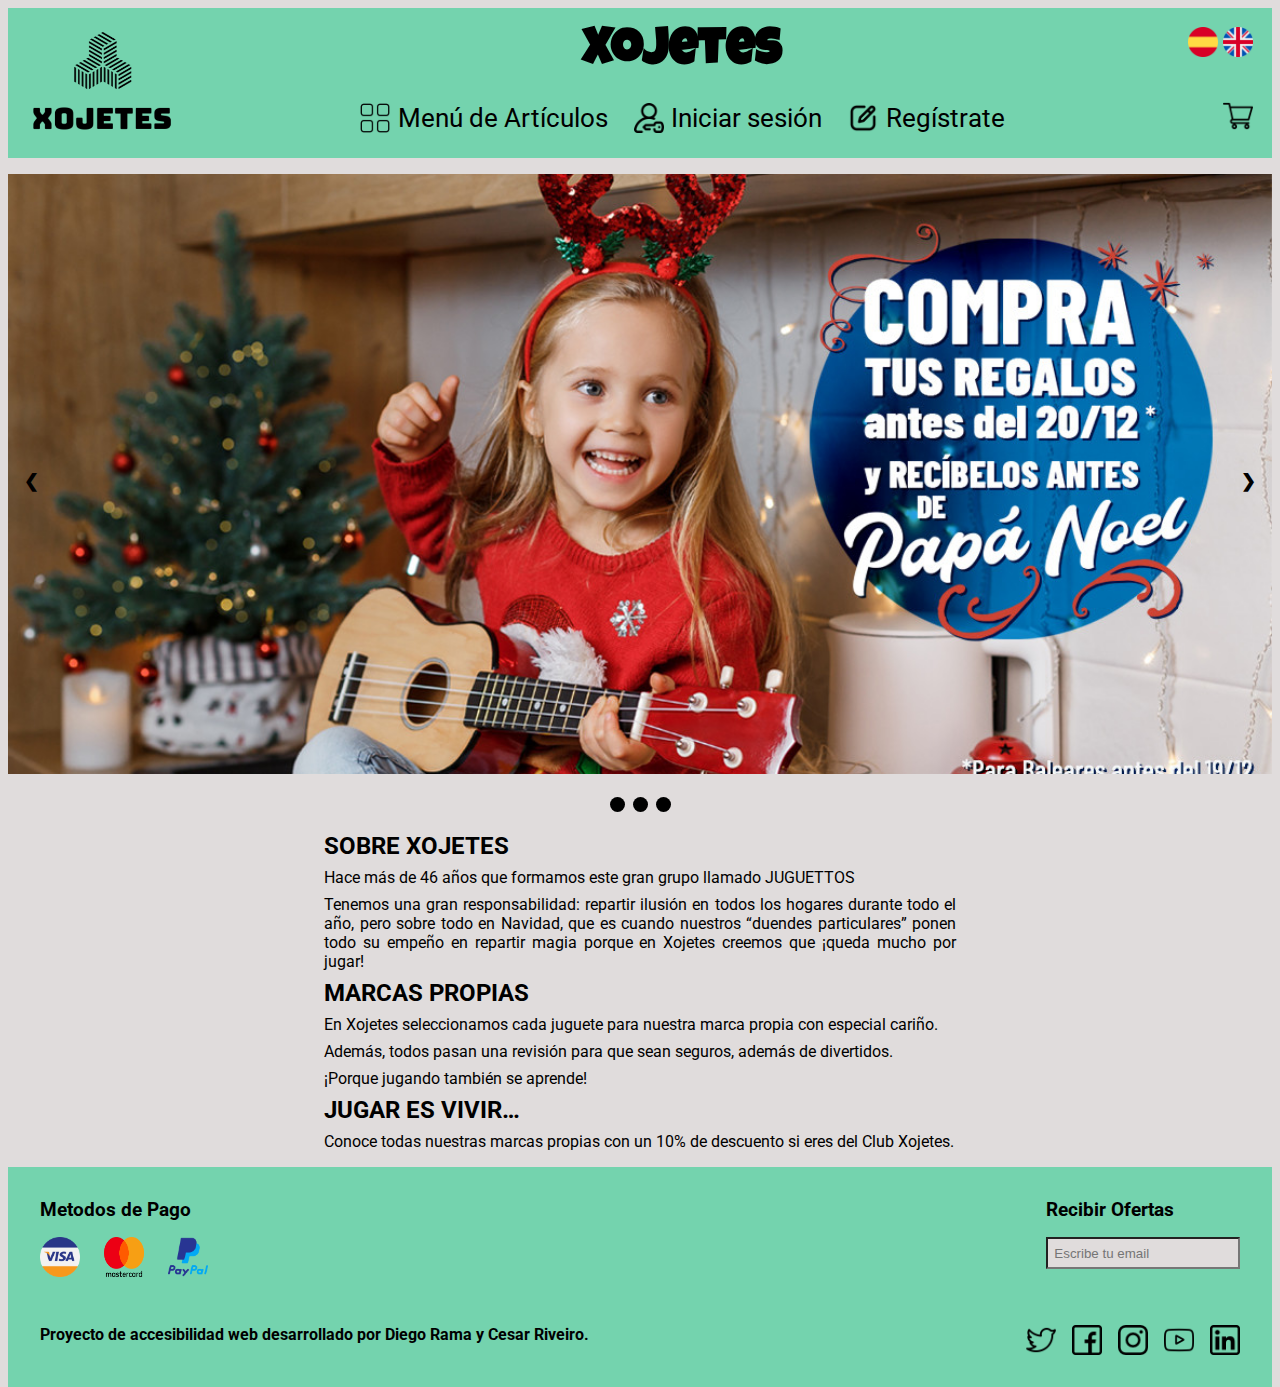
<file: index.html>
<!DOCTYPE html>
<html lang="en">
  <head>
    <meta charset="UTF-8" />
    <meta http-equiv="X-UA-Compatible" content="IE=edge" />
    <meta name="viewport" content="width=device-width, initial-scale=1.0" />
    <title>Xojetes</title>
    <link rel="shortcut icon" href="./img/favicon.ico" type="image/x-icon">
    <link rel="icon" href="./img/favicon.ico" type="image/x-icon">
    <link rel="stylesheet" href="./Estilos/estilosPrincipal.css" />
    <link rel="stylesheet" href="Estilos/estructuraPrincipal.css" />
    <link rel="stylesheet" href="Estilos/slide.css">
    <script src="./scripts/script.js"></script>
  </head>
  <body>
    <header>
      <div class="logo">
         <a href="index.html"><img src="img/logo.png" alt="" /></a> 
      </div>

      <div class="presentacion" >
         <a href="index.html"><h1>Xojetes</h1></a> 
        <nav class="nav">
          <a href="articulos.html"> <span><img src="./img/menu.png" alt=""></span> Menú de Artículos</a>
          <a href="inicioSesion.html"> <span><img src="./img/login.png" alt=""></span> Iniciar sesión</a>
          <a href="rexistro.html"> <span><img src="./img/register.png" alt=""></span>Regístrate</a>
          </nav>
      </div>
      
        <div class="carrito">
          <div class="idiomas">
             <a href="banderas.html"><img src="img/españa.png" alt="Idioma Español" /></a>
             <a href="banderas.html"><img src="img/uk.png" alt="Idioma Ingles" /></a>
          </div>
          <a href="carro.html"> <img src="img/carrito.png" alt="Carrito de compra" /></a>
        </div>
      </nav>
    </header>
    <section class="carrusel">
      <div class="slideshow-container">

        <!-- Full-width images with number and caption text -->
        <div class="mySlides fade">
          <img src="./img/Captura de pantalla de 2022-12-14 12-33-06.png.png" alt="Ofertas Navideñas">
         
        </div>
      
        <div class="mySlides fade">
          <img src="./img/banner1.jpg" alt="Ofertas Navideñas">
          
        </div>
      
        <div class="mySlides fade">
          <img src="./img/banner2.jpg" alt="Ofertas Navideñas">
          
        </div>
      
        <!-- Next and previous buttons -->
        <a class="prev" onclick="plusSlides(-1)">&#10094;</a>
        <a class="next" onclick="plusSlides(1)">&#10095;</a>
      </div>
      <br>
      
      <!-- The dots/circles -->
      <div style="text-align:center">
        <span class="dot" onclick="currentSlide(1)"></span>
        <span class="dot" onclick="currentSlide(2)"></span>
        <span class="dot" onclick="currentSlide(3)"></span>
      </div>
    </section>
    <section class="descripcion">
      <h2>SOBRE XOJETES</h2>
      <p>Hace más de 46 años que formamos este gran grupo llamado JUGUETTOS</p>
      <p>
        Tenemos una gran responsabilidad: repartir ilusión en todos los hogares durante todo el año, pero sobre todo en Navidad, que es cuando nuestros “duendes particulares” ponen todo su empeño en repartir magia porque en Xojetes creemos que ¡queda mucho por jugar!
      </p>
      
        <h2>MARCAS PROPIAS</h2>
      <p>En Xojetes seleccionamos cada juguete para nuestra marca propia con especial cariño.</p>
      <p>Además, todos pasan una revisión para que sean seguros, además de divertidos.</p>
      <p>¡Porque jugando también se aprende!</p>

      <h2>JUGAR ES VIVIR…</h2>
      <p>
        Conoce todas nuestras marcas propias con un 10% de descuento si eres del Club Xojetes.</p>

    </section>
    <footer>
      <div class="apartado1">
        <div class="metodosPago">
          <h3>Metodos de Pago</h3>
          <div class="logosPago">
            <img src="img/visa.png" alt="Visa" />
            <img src="img/Mastercard-logo.svg.png" alt="MasterCard" />
            <img src="img/paypal.png" alt="PayPal" />
          </div>
        </div>
        <div class="ofertas">
          <h3><label for="ofertas">Recibir Ofertas</label></h3>
          <input type="email" name="" id="ofertas" placeholder="Escribe tu email"/>
        </div>
      </div>
      <div class="apartado2">
        <p>
          Proyecto de accesibilidad web desarrollado por Diego Rama y Cesar
          Riveiro.
        </p>
        <ul>
          <li> <a href="https://twitter.com/?lang=es"><img src="img/twitter.png" alt="twitter" /></a> </li>
          <li> <a href="https://es-es.facebook.com/"><img src="img/facebook.png" alt="facebook" /></a> </li>
          <li> <a href="https://www.instagram.com/"><img src="img/instagram.png" alt="instagram" /></a> </li>
          <li> <a href="https://www.youtube.com/"><img src="img/youtube.png" alt="youtube" /></a> </li>
          <li> <a href="https://es.linkedin.com/"><img src="img/linkedin.png" alt="linkedin" /></a> </li>
        </ul>
      </div>
    </footer>
  </body>
</html>
</file>
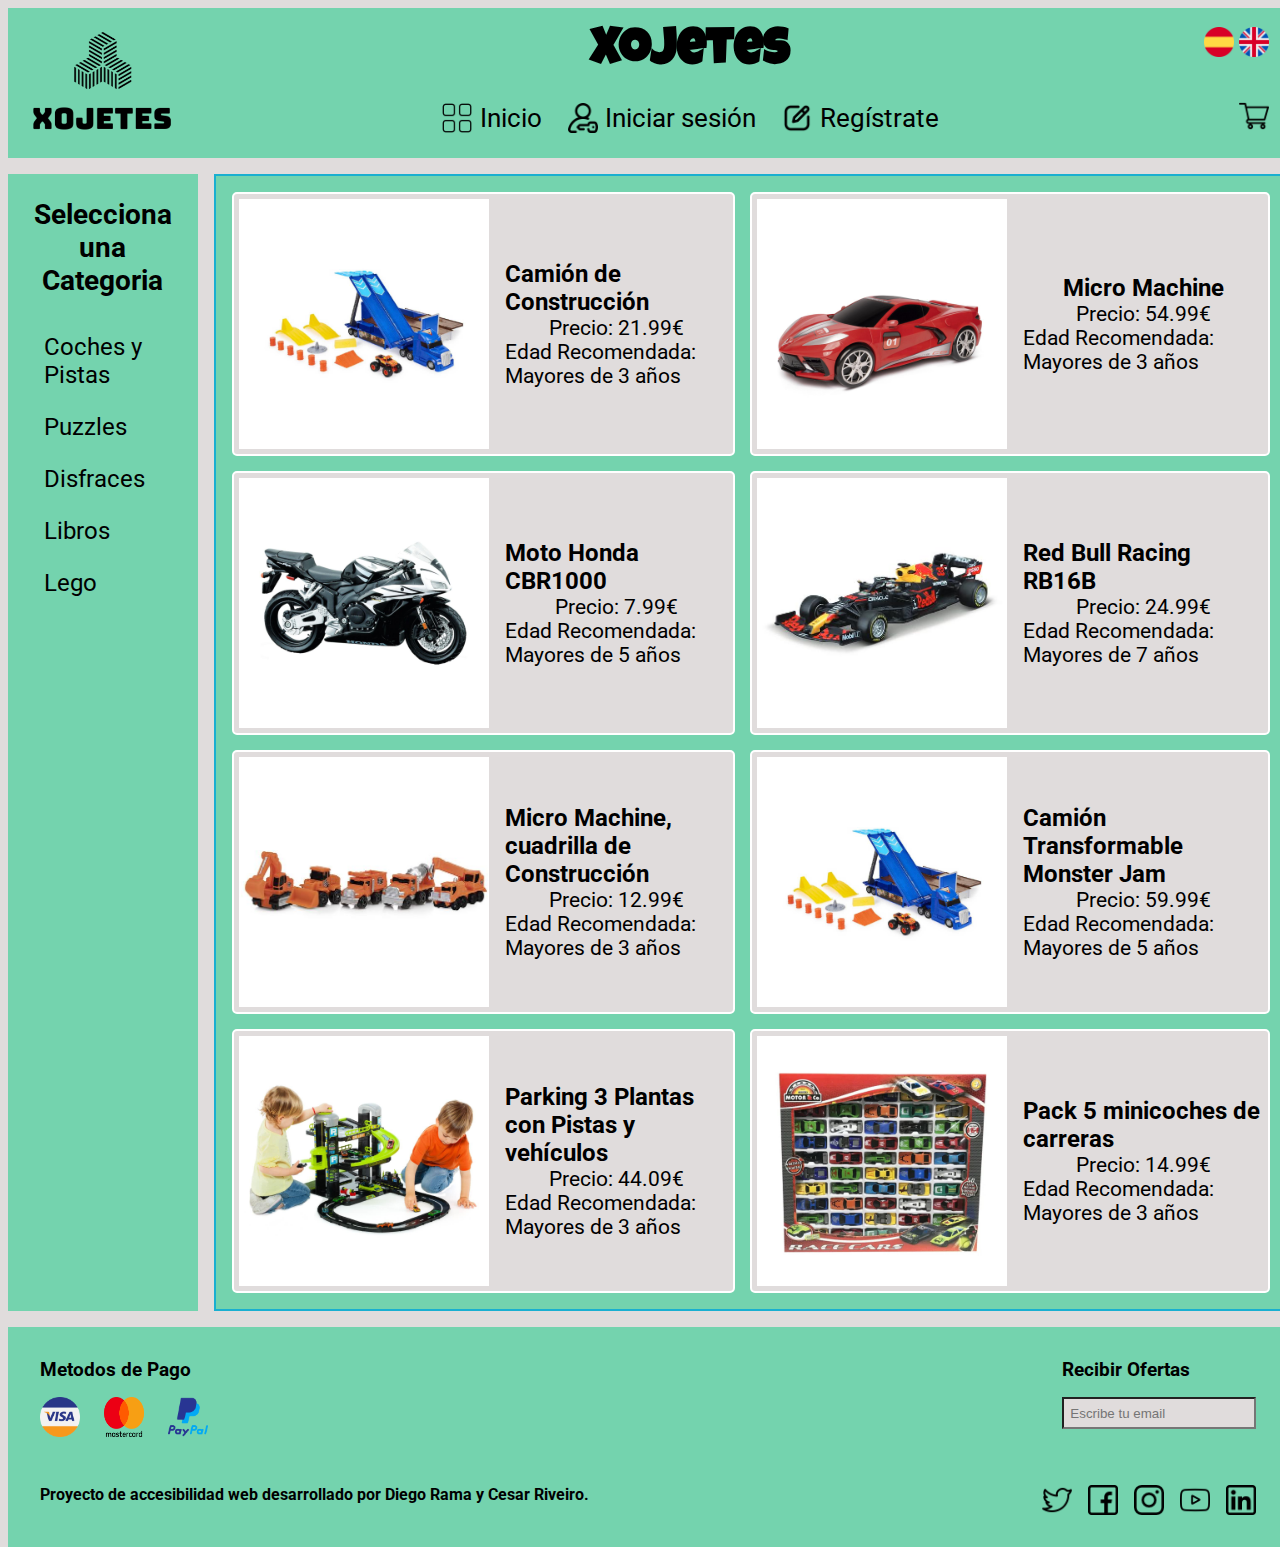
<file: articulos.html>
<!DOCTYPE html>
<html lang="en">
  <head>
    <meta charset="UTF-8" />
    <meta http-equiv="X-UA-Compatible" content="IE=edge" />
    <meta name="viewport" content="width=device-width, initial-scale=1.0" />
    <title>Xojetes</title>
    <link rel="shortcut icon" href="./img/favicon.ico" type="image/x-icon">
    <link rel="icon" href="./img/favicon.ico" type="image/x-icon">
    <link rel="stylesheet" href="Estilos/estilosPrincipal.css" />
    <link rel="stylesheet" href="Estilos/estructuraArticulos.css" />
    <script src="./scripts/script.js"></script>
    <script src="./scripts/baseDatos.js"></script>
  </head>
  <body onload="listarCat();">
    <header>
      <div class="logo">
         <a href="index.html"><img src="img/logo.png" alt="" /></a> 
      </div>

      <div class="presentacion" >
         <a href="index.html"><h1>Xojetes</h1></a> 
        <nav class="nav">
          <a href="index.html"> <span><img src="./img/menu.png" alt=""></span> Inicio</a>
          <a href="inicioSesion.html"> <span><img src="./img/login.png" alt=""></span> Iniciar sesión</a>
          <a href="rexistro.html"> <span><img src="./img/register.png" alt=""></span>Regístrate</a>
          </nav>
      </div>
      
        <div class="carrito">
          <div class="idiomas">
            <a href="banderas.html"><img src="img/españa.png" alt="Idioma Español" /></a>
             <a href="banderas.html"><img src="img/uk.png" alt="Idioma Ingles" /></a>
          </div>
          <a href="carro.html"> <img src="img/carrito.png" alt="Carrito de compra" /></a>
        </div>
      </nav>
    </header>
    <aside id="listarCategorias" class="listaArticulos">
      
    </aside>
    <section class="articulos" id="articulos"></section>
    <footer>
      <div class="apartado1">
        <div class="metodosPago">
          <h3>Metodos de Pago</h3>
          <div class="logosPago">
            <img src="img/visa.png" alt="Visa" />
            <img src="img/Mastercard-logo.svg.png" alt="MasterCard" />
            <img src="img/paypal.png" alt="PayPal" />
          </div>
        </div>
        <div class="ofertas">
          <h3><label for="ofertas">Recibir Ofertas</label></h3>
          <input type="email" name="" id="ofertas" placeholder="Escribe tu email"/>
        </div>
      </div>
      <div class="apartado2">
        <p>
          Proyecto de accesibilidad web desarrollado por Diego Rama y Cesar
          Riveiro.
        </p>
        <ul>
          <li> <a href="https://twitter.com/?lang=es"><img src="img/twitter.png" alt="twitter" /></a> </li>
          <li> <a href="https://es-es.facebook.com/"><img src="img/facebook.png" alt="facebook" /></a> </li>
          <li> <a href="https://www.instagram.com/"><img src="img/instagram.png" alt="instagram" /></a> </li>
          <li> <a href="https://www.youtube.com/"><img src="img/youtube.png" alt="youtube" /></a> </li>
          <li> <a href="https://es.linkedin.com/"><img src="img/linkedin.png" alt="linkedin" /></a> </li>
        </ul>
      </div>
    </footer>
  </body>
</html>
</file>
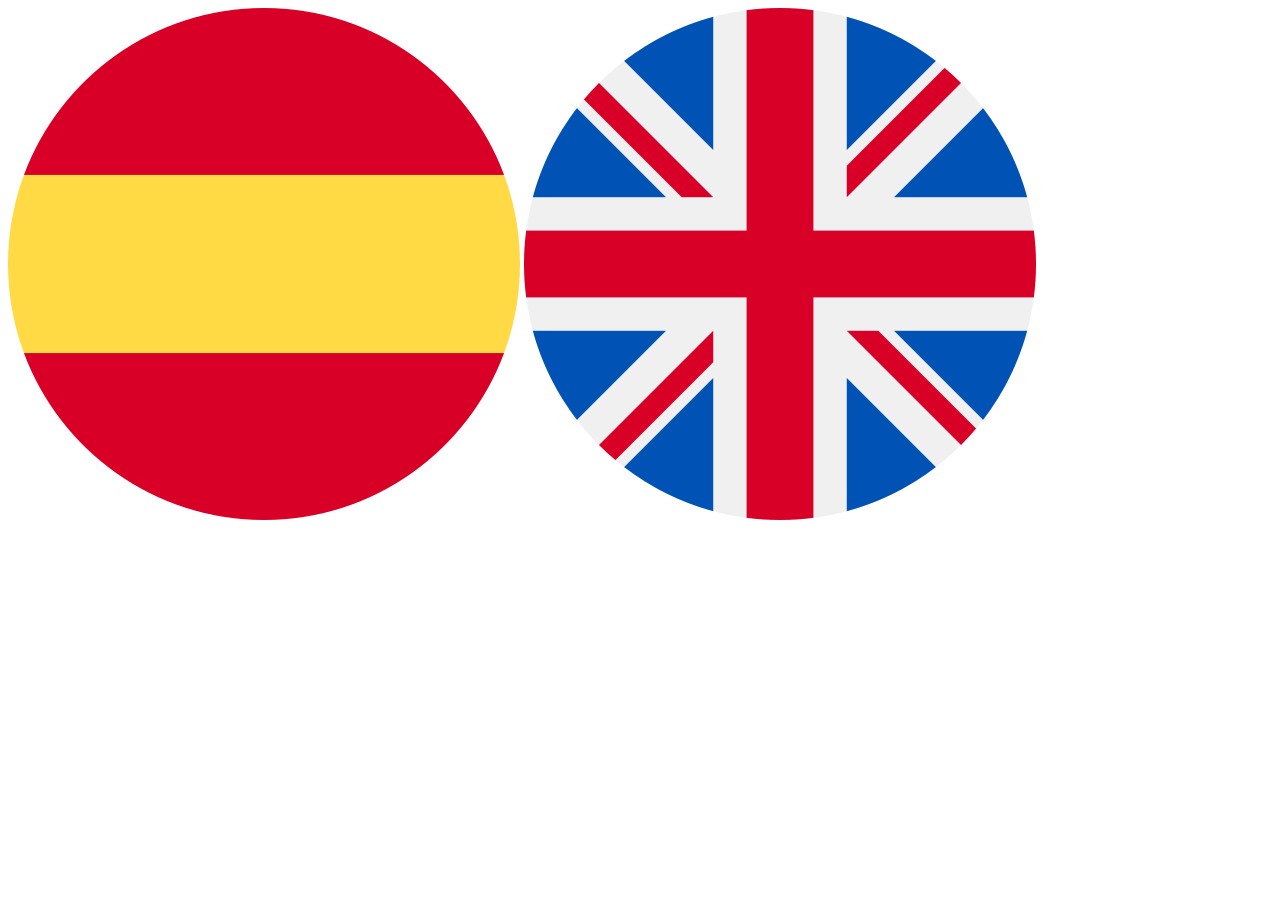
<file: banderas.html>
<!DOCTYPE html>
<html lang="en">
  <head>
    <meta charset="UTF-8" />
    <meta http-equiv="X-UA-Compatible" content="IE=edge" />
    <meta name="viewport" content="width=device-width, initial-scale=1.0" />
    <title>Bandeiras</title>
  </head>
  <body>
    <img src="./img/españa.png" alt="" />
    <img src="./img/uk.png" alt="" />
  </body>
</html>
</file>
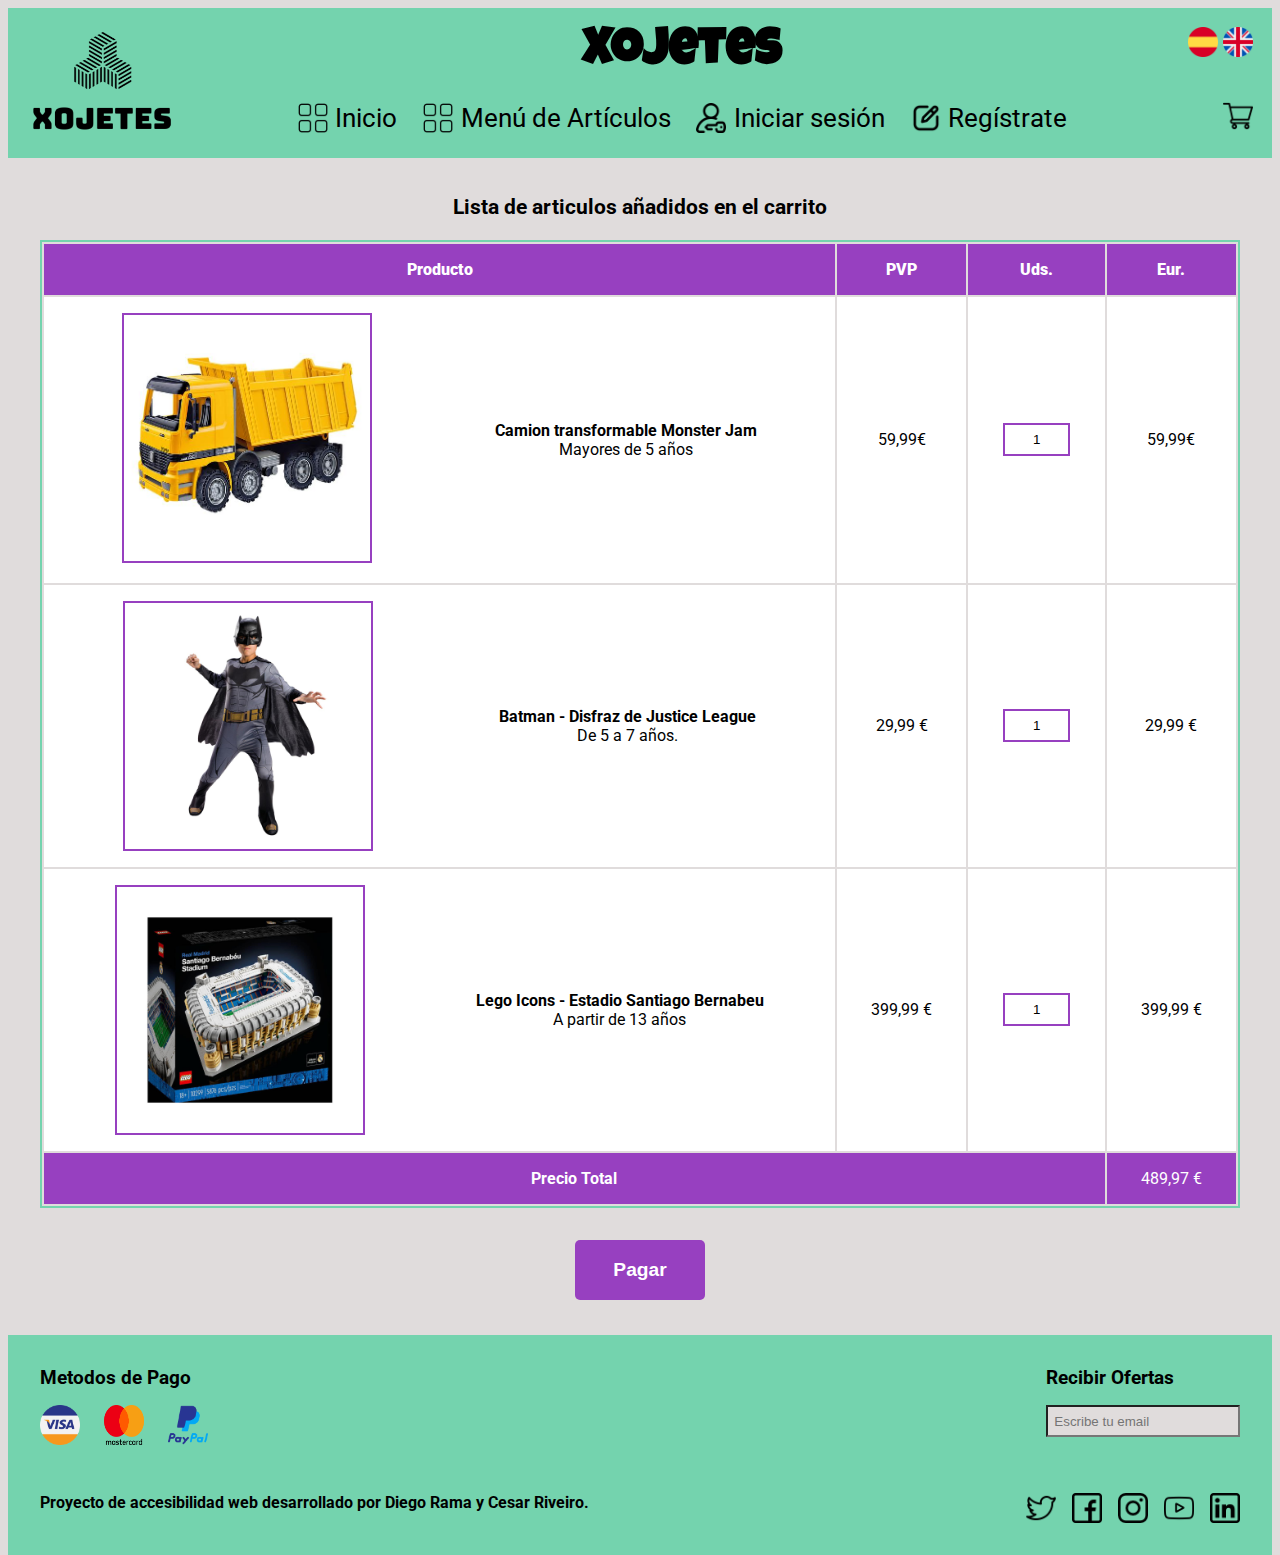
<file: carro.html>
<!DOCTYPE html>
<html lang="en">
  <head>
    <meta charset="UTF-8" />
    <meta http-equiv="X-UA-Compatible" content="IE=edge" />
    <meta name="viewport" content="width=device-width, initial-scale=1.0" />
    <title>Carro de Compra</title>
    <link rel="shortcut icon" href="./img/favicon.ico" type="image/x-icon">
    <link rel="icon" href="./img/favicon.ico" type="image/x-icon">
    <link rel="stylesheet" href="Estilos/estilosPrincipal.css">
    <link rel="stylesheet" href="Estilos/estructuraCarro.css">
  </head>
  <body>
    <header>
      <div class="logo">
         <a href="index.html"><img src="img/logo.png" alt="" /></a> 
      </div>

      <div class="presentacion" >
         <a href="index.html"><h1>Xojetes</h1></a> 
        <nav class="nav">
          <a href="index.html"> <span><img src="./img/menu.png" alt=""></span> Inicio</a>
          <a href="articulos.html"> <span><img src="./img/menu.png" alt=""></span> Menú de Artículos</a>
          <a href="inicioSesion.html"> <span><img src="./img/login.png" alt=""></span> Iniciar sesión</a>
          <a href="rexistro.html"> <span><img src="./img/register.png" alt=""></span>Regístrate</a>
          </nav>
      </div>
      
        <div class="carrito">
          <div class="idiomas">
            <a href="banderas.html"><img src="img/españa.png" alt="Idioma Español" /></a>
            <a href="banderas.html"><img src="img/uk.png" alt="Idioma Ingles" /></a>
          </div>
          <a href="carro.html"> <img src="img/carrito.png" alt="Carrito de compra" /></a>
        </div>
      </nav>
    </header>
    <section class="tabla">
        <table id="tabla_compra">
          <caption>Lista de articulos añadidos en el carrito</caption>
            <tr id="conceptos">
            <th><b>Producto</b></th>
            <th><b>PVP</b></td>
            <th><b>Uds.</b></th>
            <th><b>Eur.</b></th>
            </tr>
            <tr class="producto">
              <td class="productoElem" id="id978842043022">
                <div>
                  <img src="img/cochesYPistas/Camion.jpg" alt="Camion transformable" /> 
                </div>
                  <div>
                    <p><label for="a_uds">Camion transformable Monster Jam</label></p> 
                    <p>Mayores de 5 años</p>
                  </div>
              </td>
              <td>59,99&euro;</td>
              <td>
                <input type="text" id="a_uds" name="a_uds" value="1" size="4" />
              </td>
              <td>59,99&euro;</td>
            </tr>
            <tr class="producto">
              <td class="productoElem" id="id978849638856">
                <img src="img/disfraces/batman.jpg" alt="Disfraz de Batman Justice League" />
                <div>
                    <p><label for="b_uds">Batman -  Disfraz de Justice League</label></p>
                    <p>De 5 a 7 años.</p>
                </div>     
              </td>
              <td>29,99 &euro;</td>
              <td>
                <input type="text" id="b_uds" name="b_uds" value="1" size="4" />
              </td>
              <td>29,99 &euro;</td>
            </tr>
            <tr class="producto">
              <td class="productoElem" id="id978842418108">
                <img src="img/lego/bernabeu.jpg" alt="Lego estadio Santiago Bernabeu" />
                <div>
                  <p><label for="c_uds"> Lego Icons - Estadio Santiago Bernabeu</label></p>
                  <p>A partir de 13 años</p>
                </div> 
              </td>
              <td>399,99 &euro;</td>
              <td>
                <input type="text" id="c_uds" name="c_uds" value="1" size="4" />
              </td>
              <td>399,99 &euro;</td>
            </tr>
            <tr id="total">
              <td colspan="3" align="right"><b>Precio Total</b></td>
              <td>489,97 &euro;</td>
            </tr>
          </table>
          <button>Pagar</button>
    </section>
    <footer>
      <div class="apartado1">
        <div class="metodosPago">
          <h3>Metodos de Pago</h3>
          <div class="logosPago">
            <img src="img/visa.png" alt="Visa" />
            <img src="img/Mastercard-logo.svg.png" alt="MasterCard" />
            <img src="img/paypal.png" alt="PayPal" />
          </div>
        </div>
        <div class="ofertas">
          <h3><label for="ofertas">Recibir Ofertas</label></h3>
          <input type="email" name="" id="ofertas" placeholder="Escribe tu email"/>
        </div>
      </div>
      <div class="apartado2">
        <p>
          Proyecto de accesibilidad web desarrollado por Diego Rama y Cesar
          Riveiro.
        </p>
        <ul>
          <li> <a href="https://twitter.com/?lang=es"><img src="img/twitter.png" alt="twitter" /></a> </li>
          <li> <a href="https://es-es.facebook.com/"><img src="img/facebook.png" alt="facebook" /></a> </li>
          <li> <a href="https://www.instagram.com/"><img src="img/instagram.png" alt="instagram" /></a> </li>
          <li> <a href="https://www.youtube.com/"><img src="img/youtube.png" alt="youtube" /></a> </li>
          <li> <a href="https://es.linkedin.com/"><img src="img/linkedin.png" alt="linkedin" /></a> </li>
        </ul>
      </div>
    </footer>
  </body>
</html>
</file>
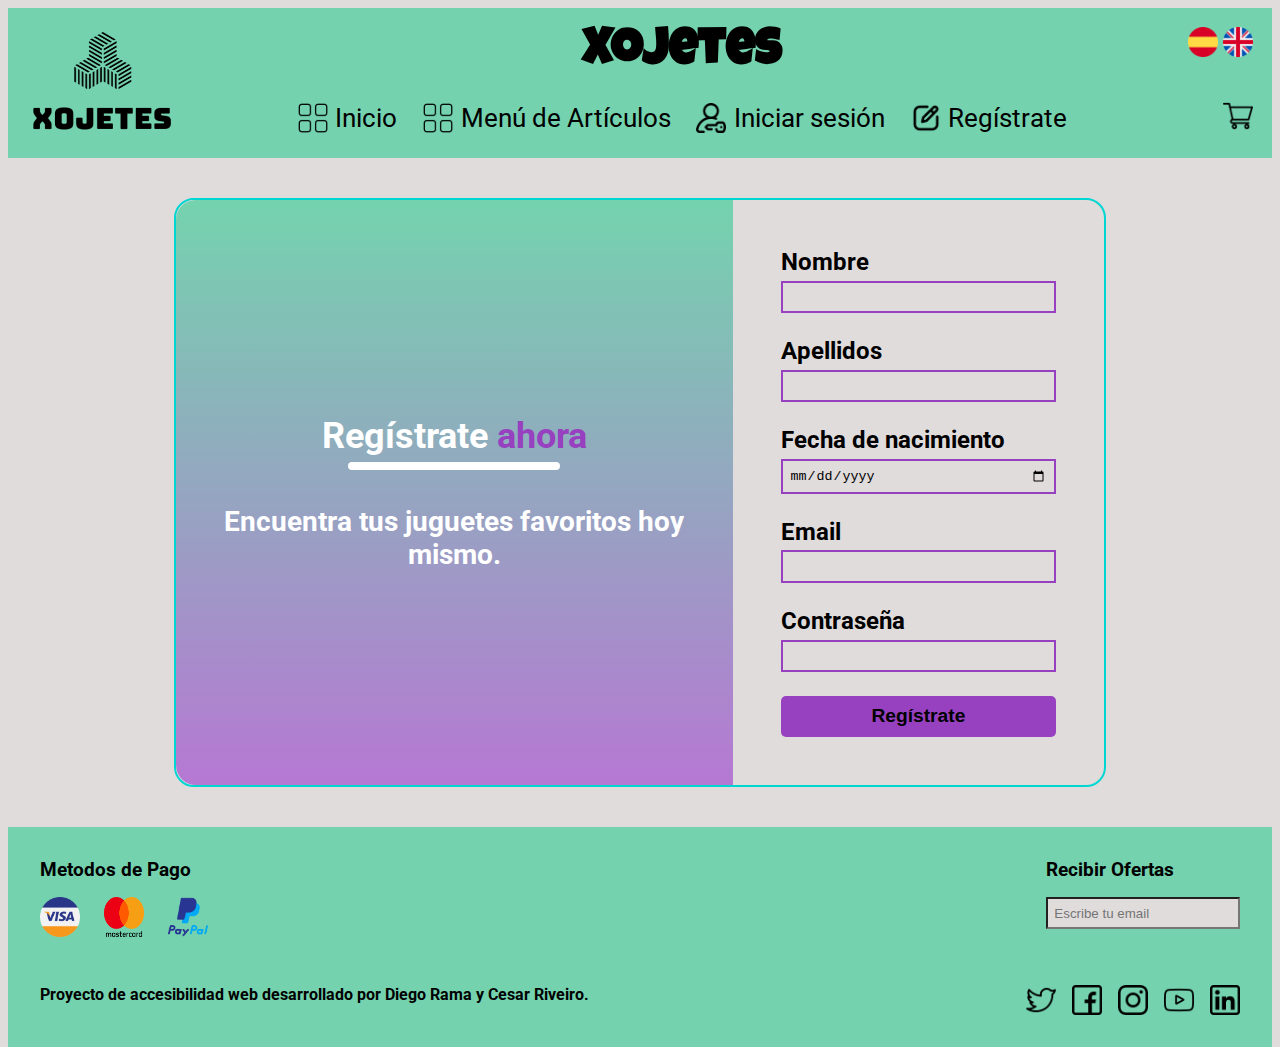
<file: rexistro.html>
<!DOCTYPE html>
<html lang="en">
  <head>
    <meta charset="UTF-8" />
    <meta http-equiv="X-UA-Compatible" content="IE=edge" />
    <meta name="viewport" content="width=device-width, initial-scale=1.0" />
    <title>Registrate</title>
    <link rel="shortcut icon" href="./img/favicon.ico" type="image/x-icon">
    <link rel="icon" href="./img/favicon.ico" type="image/x-icon">
    <link rel="stylesheet" href="Estilos/estilosPrincipal.css" />
    <link rel="stylesheet" href="Estilos/estructuraRexistro.css" />
  </head>
  <body>
    <header>
      <div class="logo">
         <a href="index.html"><img src="img/logo.png" alt="" /></a> 
      </div>

      <div class="presentacion" >
         <a href="index.html"><h1>Xojetes</h1></a> 
        <nav class="nav">
          <a href="index.html"> <span><img src="./img/menu.png" alt=""></span> Inicio</a>
          <a href="articulos.html"> <span><img src="./img/menu.png" alt=""></span> Menú de Artículos</a>
          <a href="inicioSesion.html"> <span><img src="./img/login.png" alt=""></span> Iniciar sesión</a>
          <a href="rexistro.html"> <span><img src="./img/register.png" alt=""></span>Regístrate</a>
          </nav>
      </div>
      
        <div class="carrito">
          <div class="idiomas">
            <a href="banderas.html"><img src="img/españa.png" alt="Idioma Español" /></a>
             <a href="banderas.html"><img src="img/uk.png" alt="Idioma Ingles" /></a>
          </div>
          <a href="carro.html"> <img src="img/carrito.png" alt="Carrito de compra" /></a>
        </div>
      </nav>
    </header>
    <section class="rexistro">
      <div class="banner">
        <h2>Regístrate <span>ahora</span></h2>
        <h3>Encuentra tus juguetes favoritos hoy mismo.</h3>
      </div>
      <div class="formulario">
        <form action="">
          <div>
            <label for="nombre">Nombre</label>
            <input type="text" name="" id="nombre" required />
          </div>
          <div>
            <label for="apellidos">Apellidos</label>
            <input type="text" name="" id="apellidos" required />
          </div>
          <div>
            <label for="fecha">Fecha de nacimiento</label>
            <input type="date" name="" id="fecha" required />
          </div>
          <div>
            <label for="email">Email</label>
            <input type="email" name="" id="email" required />
          </div>
          <div>
            <label for="contraseña">Contraseña</label>
            <input type="password" name="" id="contraseña" required />
          </div>
          <div>
            <button type="submit">Regístrate</button>
          </div>
        </form>
      </div>
    </section>

    <footer>
      <div class="apartado1">
        <div class="metodosPago">
          <h3>Metodos de Pago</h3>
          <div class="logosPago">
            <img src="img/visa.png" alt="Visa" />
            <img src="img/Mastercard-logo.svg.png" alt="MasterCard" />
            <img src="img/paypal.png" alt="PayPal" />
          </div>
        </div>
        <div class="ofertas">
          <h3><label for="ofertas">Recibir Ofertas</label></h3>
          <input type="email" name="" id="ofertas" placeholder="Escribe tu email"/>
        </div>
      </div>
      <div class="apartado2">
        <p>
          Proyecto de accesibilidad web desarrollado por Diego Rama y Cesar
          Riveiro.
        </p>
        <ul>
          <li> <a href="https://twitter.com/?lang=es"><img src="img/twitter.png" alt="twitter" /></a> </li>
          <li> <a href="https://es-es.facebook.com/"><img src="img/facebook.png" alt="facebook" /></a> </li>
          <li> <a href="https://www.instagram.com/"><img src="img/instagram.png" alt="instagram" /></a> </li>
          <li> <a href="https://www.youtube.com/"><img src="img/youtube.png" alt="youtube" /></a> </li>
          <li> <a href="https://es.linkedin.com/"><img src="img/linkedin.png" alt="linkedin" /></a> </li>
        </ul>
      </div>
    </footer>
  </body>
</html>
</file>
<file: Estilos/estilosPrincipal.css>
@import url("https://fonts.googleapis.com/css2?family=Festive&family=Mystery+Quest&family=Rampart+One&family=Roboto&display=swap");
@import url("https://fonts.googleapis.com/css2?family=Luckiest+Guy&display=swap");
* {
  margin: 0;
  padding: 0;
  box-sizing: border-box;
}
body {
  padding: 0.5em;
  height: 100vh;
  font-family: "Roboto", sans-serif;
  background-color: rgb(224, 220, 220);
}

/* Estilos header */
header {
  display: flex;
  background-color: #74d3ae;
  color: black;
  justify-content: space-between;
  font-size: 1.6rem;
  font-family: "Luckiest Guy", cursive;
  padding: 0.75em;
}
.logo {
  height: 100%;
  display: flex;
  align-items: center;
}

.logo img {
  width: 150px;
}

.presentacion {
  height: 100%;
  display: flex;
  flex-direction: column;
  justify-content: space-between;
  align-items: center;
}

.presentacion img {
  width: 30px;
}

.presentacion .nav {
  display: flex;
  gap: 1em;
  font-family: "Roboto", sans-serif;
}

.presentacion a {
  color: black;
  text-decoration: none;
}

.presentacion .nav a {
  color: black;
  text-decoration: none;
  display: flex;
  gap: 0.3em;
}

.presentacion .nav a:hover {
  text-decoration: underline;
}

.carrito {
  height: 100%;
  display: flex;
  flex-direction: column;
  justify-content: space-between;
  align-items: flex-end;
}
.carrito img {
  width: 30px;
  cursor: pointer;
}

/* Estilos descripcion */

.descripcion {
  text-align: justify;
  width: 50%;
  margin: 0 auto;
  display: flex;
  flex-direction: column;
  gap: 0.5em;
}

/* Estilos footer */
footer {
  background-color: #74d3ae;
  display: flex;
  flex-direction: column;
  padding: 2em;
  gap: 3em;
  color: black;
  font-weight: bolder;
}

footer img {
  width: 30px;
}

footer input {
  padding: 0.5em;
  background-color: rgb(224, 220, 220);
}
.apartado1 {
  display: flex;
  justify-content: space-between;
}

.logosPago {
  display: flex;
  gap: 1.5em;
}
.metodosPago img {
  width: 40px;
}

.metodosPago {
  display: flex;
  flex-direction: column;
  gap: 1em;
}

.ofertas {
  display: flex;
  flex-direction: column;
  gap: 1em;
}

.apartado2 {
  display: flex;
  justify-content: space-between;
}

.apartado2 ul {
  display: flex;
  list-style: none;
  gap: 1em;
  cursor: pointer;
}
</file>
<file: Estilos/estructuraPrincipal.css>
body {
  display: grid;
  grid-template-areas:
    "cabecera"
    "carrusel"
    "descripcion"
    "footer";

  grid-template-rows: 150px auto auto 220px;
  gap: 1em;
}

header {
  grid-area: cabecera;
}

.carrusel {
  grid-area: carrusel;
}

.descripcion {
  grid-area: descripcion;
}

footer {
  grid-area: footer;
}
</file>
<file: Estilos/slide.css>
.slideshow-container {
  max-width: 100vw;
  position: relative;
  margin: auto;
}

/* Hide the images by default */
.mySlides {
  display: none;
}

.mySlides:nth-child(3) {
  display: block;
}

.mySlides img {
  width: 100%;
  height: 600px;
  object-fit: cover;
}

/* Next & previous buttons */
.prev,
.next {
  cursor: pointer;
  position: absolute;
  top: 50%;
  width: auto;
  margin-top: -22px;
  padding: 16px;
  color: black;
  font-weight: bold;
  font-size: 18px;
  transition: 0.6s ease;
  border-radius: 0 3px 3px 0;
  user-select: none;
}

/* Position the "next button" to the right */
.next {
  right: 0;
  border-radius: 3px 0 0 3px;
}

/* On hover, add a black background color with a little bit see-through */
.prev:hover,
.next:hover {
  background-color: rgba(0, 0, 0, 0.8);
  color: white;
}

/* Caption text */
.text {
  color: #f2f2f2;
  font-size: 15px;
  padding: 8px 12px;
  position: absolute;
  bottom: 8px;
  width: 100%;
  text-align: center;
}

/* Number text (1/3 etc) */
.numbertext {
  color: #f2f2f2;
  font-size: 12px;
  padding: 8px 12px;
  position: absolute;
  top: 0;
}

/* The dots/bullets/indicators */
.dot {
  cursor: pointer;
  height: 15px;
  width: 15px;
  margin: 0 2px;
  background-color: black;
  border-radius: 50%;
  display: inline-block;
  transition: background-color 0.6s ease;
}

.active,
.dot:hover {
  background-color: #717171;
}

/* Fading animation */
.fade {
  animation-name: fade;
  animation-duration: 1.5s;
}

@keyframes fade {
  from {
    opacity: 0.4;
  }
  to {
    opacity: 1;
  }
}
</file>
<file: Estilos/estructuraArticulos.css>
body {
  display: grid;
  grid-template-areas:
    "cabecera cabecera"
    "lista articulos"
    "footer footer";

  grid-template-rows: 150px auto 220px;
  grid-template-columns: 15% 85%;
  gap: 1em;
}

header {
  grid-area: cabecera;
}

.listaArticulos {
  grid-area: lista;
  display: flex;
  flex-direction: column;
  align-items: center;
  font-size: 1.5rem;
  text-align: center;
  background-color: #74d3ae;
  padding: 1em;
}

.listaArticulos ul {
  list-style: none;
  padding-top: 1em;
  text-align: left;
}

.listaArticulos ul li {
  padding: 0.5em;
  cursor: pointer;
}

.listaArticulos ul li:hover {
  color: white;
}

.articulos {
  grid-area: articulos;
  border: solid 2px #1aafd0;
  padding: 1em;
  display: grid;
  grid-template-columns: auto auto;
  grid-template-rows: auto auto;
  grid-gap: 15px;
  background-color: #74d3ae;
}

.card {
  border: 2px solid white;
  padding: 5px;
  border-radius: 5px;
  -webkit-border-radius: 5px;
  -moz-border-radius: 5px;
  -ms-border-radius: 5px;
  -o-border-radius: 5px;
  color: white;
  background-color: rgb(224, 220, 220);
  color: black;
  display: flex;
  align-items: center;
  gap: 1em;
}

.card .texto {
  display: flex;
  flex-direction: column;
  align-items: center;
  justify-content: center;
}

.card img {
  width: 250px;
}

.articulos p {
  font-size: 1.3rem;
}
/* .articulos {
  grid-area: articulos;
  border: solid 2px red;
}

.listaArticulos nav {
  width: 100%;
}

.listaArticulos ul {
  list-style: none;
  display: flex;
  flex-direction: column;
  gap: 1em;
  padding-left: 25%;
}

.listaArticulos ul li {
  cursor: pointer;
  width: fit-content;
}

.listaArticulos ul li:hover {
  text-decoration: underline;
} */

footer {
  grid-area: footer;
}
</file>
<file: Estilos/estructuraCarro.css>
body {
  display: grid;
  grid-template-areas:
    "cabecera"
    "carro"
    "footer";
  grid-template-rows: 150px auto 220px;
  gap: 1em;
}

header {
  grid-area: cabecera;
}

.tabla {
  grid-area: carro;
  display: flex;
  justify-content: center;
}
table {
  width: 1200px;
  text-align: center;
  border: solid 2px #74d3ae;
}

table td {
  padding: 1em;
  background-color: white;
}

table th {
  padding: 1em;
}

.tabla img {
  width: 250px;
  border: solid 2px #9740c0;
}

table .productoElem {
  display: flex;
  align-items: center;
  justify-content: space-around;
}

table #conceptos {
  background-color: #9740c0;
  color: white;
}

table #total td {
  background-color: #9740c0;
  text-align: center;
  color: white;
}
table input {
  padding: 0.5em;
  border: solid 2px #9740c0;
  text-align: center;
}

table label {
  font-weight: bolder;
}

table caption {
  font-size: 1.3rem;
  padding: 1em;
  font-weight: bolder;
}

footer {
  grid-area: footer;
}

section {
  display: flex;
  flex-direction: column;
  justify-content: center;
  align-items: center;
  gap: 2em;
}

button {
  background-color: #9740c0;
  border: none;
  padding: 1em 2em;
  font-weight: bolder;
  color: white;
  font-size: 1.2rem;
  border-radius: 5px;
  -webkit-border-radius: 5px;
  -moz-border-radius: 5px;
  -ms-border-radius: 5px;
  -o-border-radius: 5px;
  cursor: pointer;
  margin-bottom: 1em;
}
</file>
<file: Estilos/estructuraRexistro.css>
@import url("https://fonts.googleapis.com/css2?family=Festive&family=Mystery+Quest&family=Rampart+One&family=Roboto&display=swap");

body {
  height: 100vh;
  font-family: "Roboto", sans-serif;
  display: grid;
  grid-template-areas:
    "cabecera"
    "rexistro"
    "footer";
  grid-template-rows: 150px auto 220px;
  gap: 1em;
}

header {
  grid-area: cabecera;
}

.rexistro {
  /* background-color: #00d7d2; */
  grid-area: rexistro;
  width: fit-content;
  margin: 1em auto;
  /* padding: 2em; */
  border-radius: 20px;
  -webkit-border-radius: 20px;
  -moz-border-radius: 20px;
  -ms-border-radius: 20px;
  -o-border-radius: 20px;
  font-size: 1.5rem;
  display: flex;
  border: solid 2px #00d7d2;
}

.banner {
  background: linear-gradient(#74d3ae, #b678d3);
  padding: 1em;
  border-radius: 20px 0px 0px 20px;
  -webkit-border-radius: 20px 0px 0px 20px;
  -moz-border-radius: 20px 0px 0px 20px;
  -ms-border-radius: 20px 0px 0px 20px;
  -o-border-radius: 20px 0px 0px 20px;
  display: flex;
  flex-direction: column;
  justify-content: center;
  align-items: center;
  color: white;
  gap: 2em;
  width: 60%;
  text-align: center;
}

.banner h2 {
  position: relative;
}
.banner h2::after {
  content: "";
  width: 80%;
  height: 8px;
  background-color: white;
  position: absolute;
  left: 10%;
  bottom: -13px;
  z-index: 999;
  border-radius: 5px;
  -webkit-border-radius: 5px;
  -moz-border-radius: 5px;
  -ms-border-radius: 5px;
  -o-border-radius: 5px;
}
.banner span {
  color: #9740c0;
}

.formulario {
  padding: 2em;
  width: 40%;
}

.formulario form {
  display: flex;
  flex-direction: column;
  gap: 1em;
  font-weight: bolder;
  color: black;
}

form input {
  padding: 0.5em;
  background-color: rgb(224, 220, 220);
  border: solid 2px #9740c0;
}

.formulario form div {
  display: flex;
  flex-direction: column;
  gap: 0.2em;
}

.formulario form button {
  background-color: #9740c0;
  border: none;
  padding: 0.5em 1em;
  font-weight: bolder;
  color: black;
  font-size: 1.2rem;
  border-radius: 5px;
  -webkit-border-radius: 5px;
  -moz-border-radius: 5px;
  -ms-border-radius: 5px;
  -o-border-radius: 5px;
  cursor: pointer;
}

footer {
  grid-area: footer;
}
</file>
